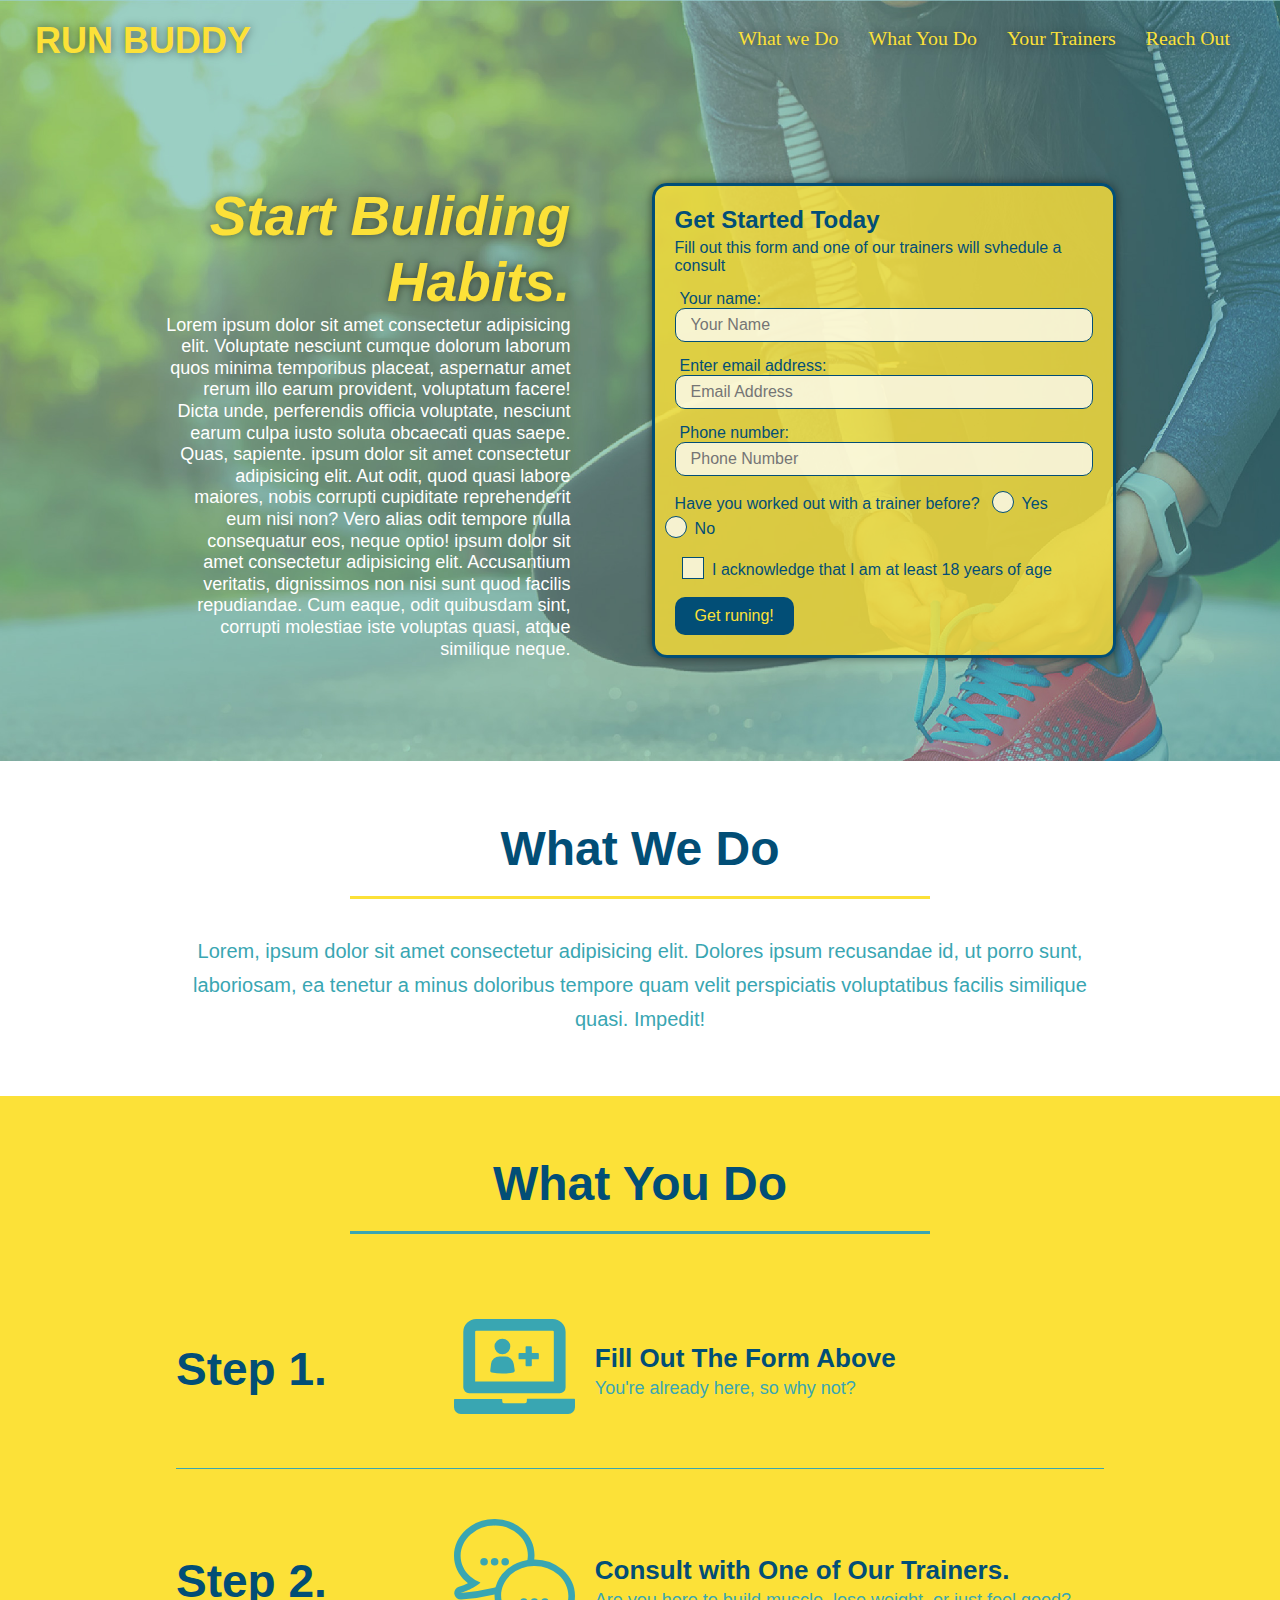
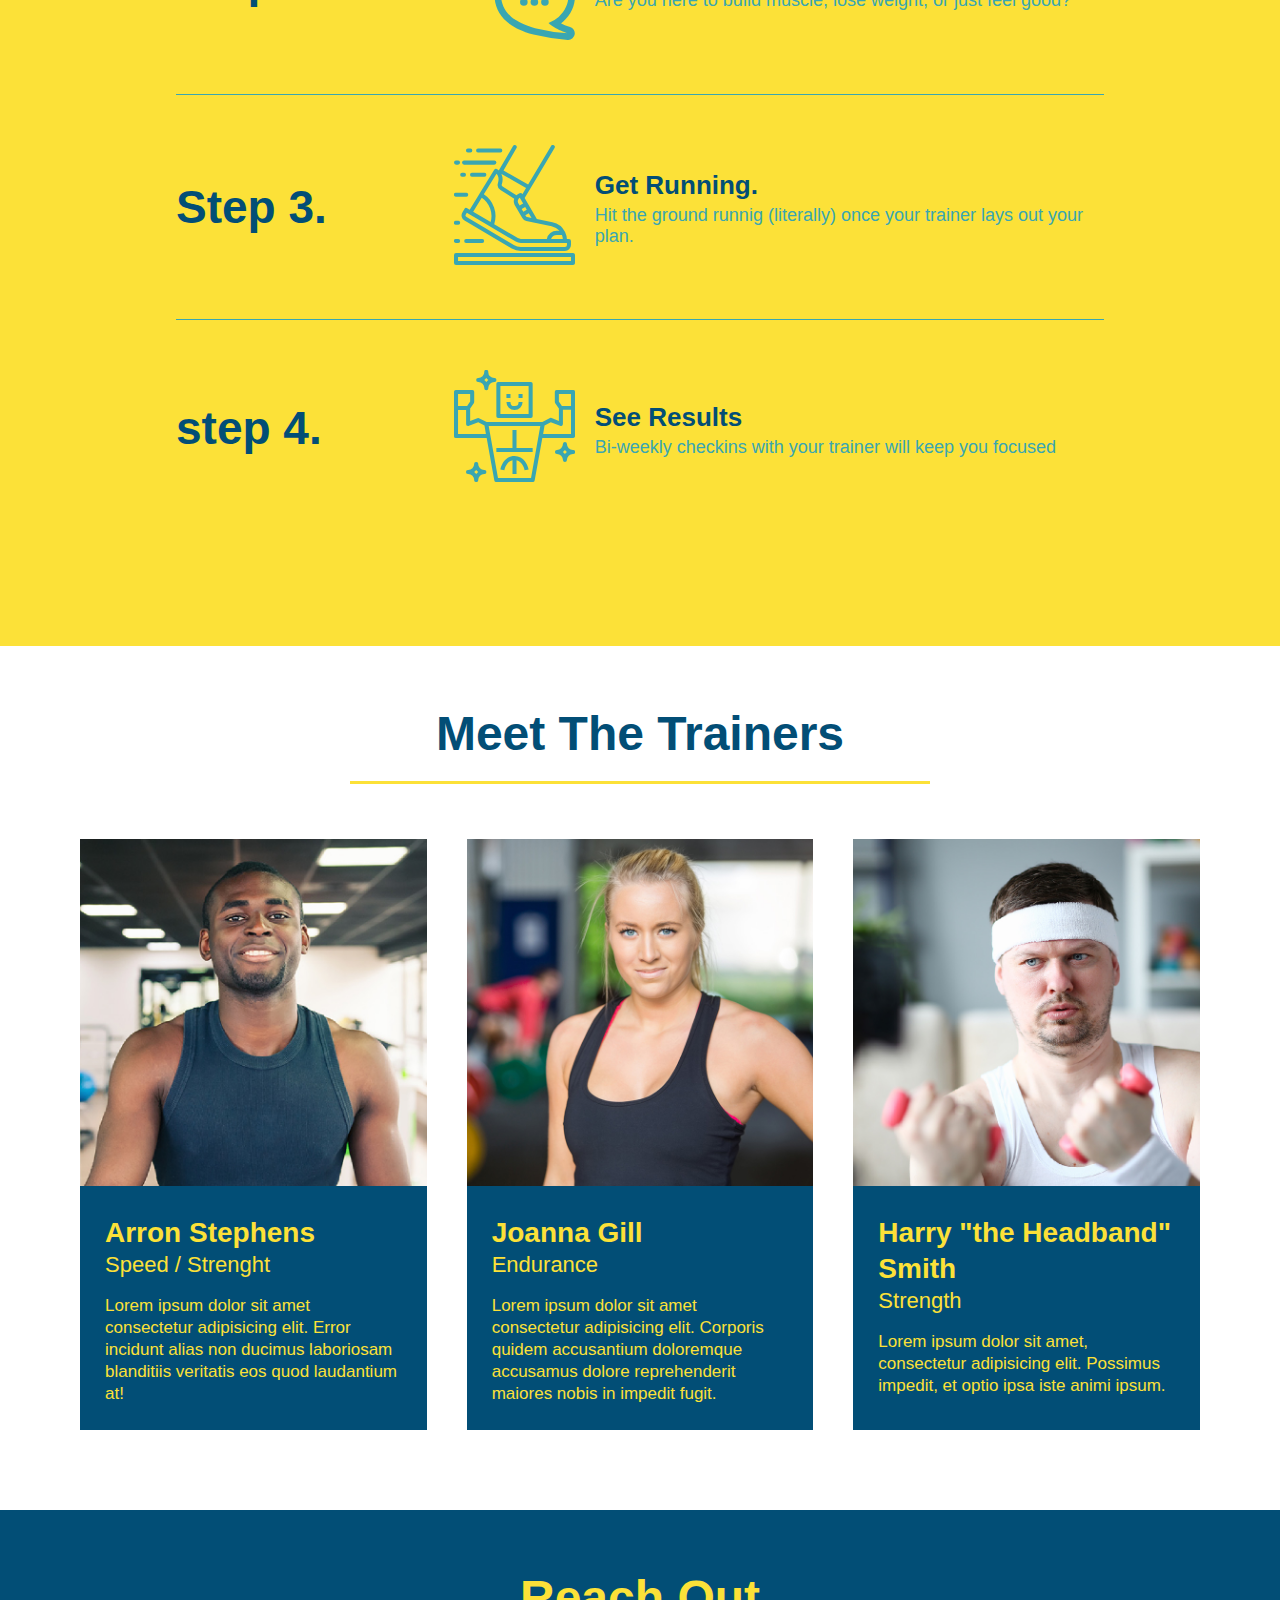
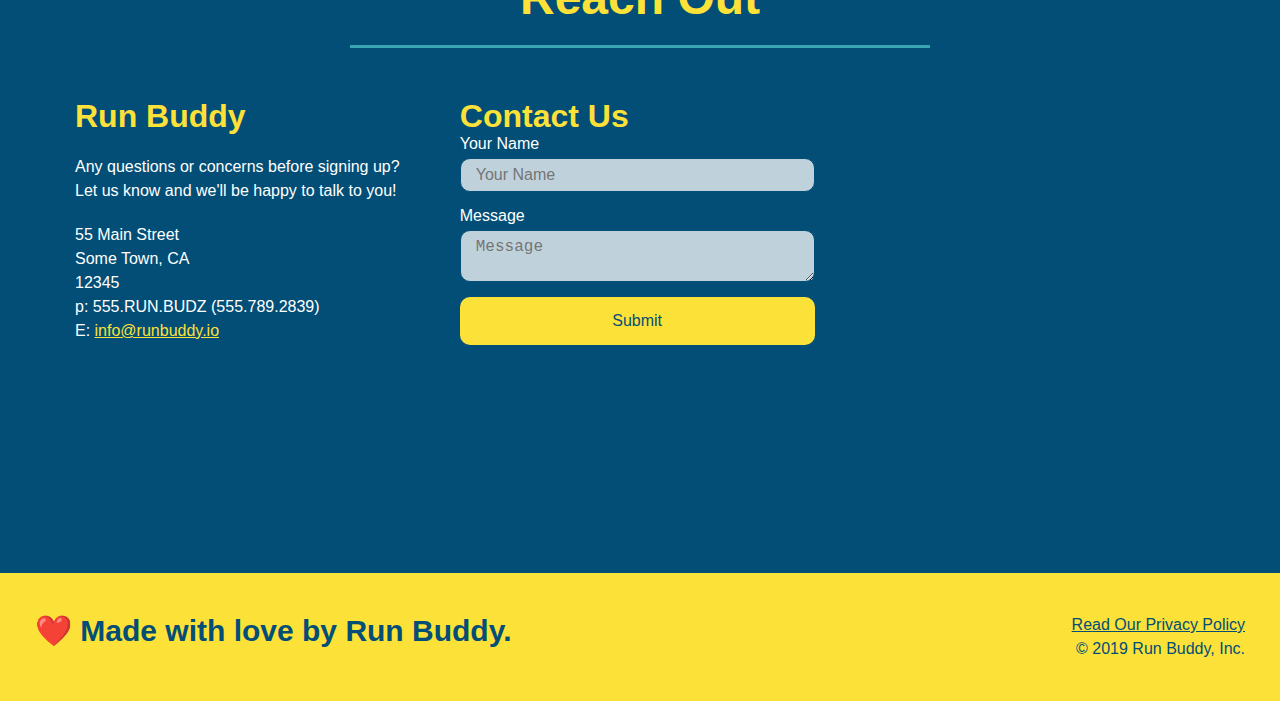
<file: index.html>
<!DOCTYPE html>
<html lang="en">
    <head>
        <link rel="stylesheet" href="./assets/css/style.css" />
        <meta name="viewport" content="width=device-width, initial-scale=1.0">
        <meta charset="UTF-8" />
        <title>Run Buddy</title>
    </head>
    
    <body>
        <header>
        <h1>
            <a href="/"></a>RUN BUDDY</a>
        </h1>
        <nav>
            <ul>
                <li>
                    <a href="#what-we-do">What we Do</a>
                </li>
                <li>
                    <a href="#what-you-do">What You Do</a>
                </li>
                <li>
                    <a href="#your-trainers">Your Trainers</a>
                </li>
                <li>
                    <a href="#reach-out">Reach Out</a>
                </li>
            </ul>
        </nav>
        </header>

        <section class="hero">
            <div class="hero-cta">
                <h2>Start Buliding Habits.</h2>
                <p>
                    Lorem ipsum dolor sit amet consectetur adipisicing elit. Voluptate nesciunt cumque dolorum laborum quos minima temporibus placeat, aspernatur amet rerum illo earum provident, voluptatum facere! Dicta unde, perferendis officia voluptate, nesciunt earum culpa iusto soluta obcaecati quas saepe. Quas, sapiente. ipsum dolor sit amet consectetur adipisicing elit. Aut odit, quod quasi labore maiores, nobis corrupti cupiditate reprehenderit eum nisi non? Vero alias odit tempore nulla consequatur eos, neque optio! ipsum dolor sit amet consectetur adipisicing elit. Accusantium veritatis, dignissimos non nisi sunt quod facilis repudiandae. Cum eaque, odit quibusdam sint, corrupti molestiae iste voluptas quasi, atque similique neque.
                </p>
            </div>
            <div class="hero-form">
                <h3>Get Started Today</h3>
                <p>Fill out this form and one of our trainers will svhedule a consult</p>
                <form>
                    <label for="name">Your name:</label>
                    <input type="text" placeholder="Your Name" name="name" id="name" class="form-input" />
                    <label for="email">Enter email address:</label>
                    <input type="email" placeholder="Email Address" name="email"
                    id="email" class="form-input"/>

                    <label for="phone">Phone number:</label>
                    <input type="tel" placeholder="Phone Number" name="phone" id="phone" class="form-input"/>
                    <p>
                        Have you worked out with a trainer before?
                        <span class="radio-wrapper">
                            <input type="radio" name="trainer-confirm" id="trainer-yes" />
                            <label for="trainer-yes">Yes</label>
                        </span>
                        <span class="radio-wrapper">
                            <input type="radio" name="trainer-confirm" id="trainer-no"/>
                            <label for="trainer-no">No</label>
                        </span>
                    </p>
                    <p>
                        <span class="checkbox-wrapper">
                            <input type="checkbox" name="age-confirm" id="checkbox"/>
                            <label for="checkbox">I acknowledge that I am at least 18 years of age</label>
                        </span>
                    </p>
                    <button type="submit">
                        Get runing!
                    </button>
                </form>
            </div>
        </section>

        <!--"what we do" section-->
        <section id="what-we-do" class="intro">
            <div class="flex-row">
            <h2 class="section-title primary-border">
                What We Do 
            </h2>
            </div>
            <div class="flex-row">
            <p>
                Lorem, ipsum dolor sit amet consectetur adipisicing elit. Dolores ipsum recusandae id, ut porro sunt, laboriosam, ea tenetur a minus doloribus tempore quam velit perspiciatis voluptatibus facilis similique quasi. Impedit!
            </p>
            </div>
        </section>
        
        <!--"what you do" section-->
        <section id="what-you-do" class="steps">
            <div class="flex-row">
            <h2 class="section-title secondary-border">
                What You Do
            </h2>
            </div>
            <div class="step">
                <h3>Step 1.</h3>
                <div class="step-info">
                    <div class="step-img">
                        <img src="./assets/images/step-1.svg" alt="" />
                    </div>
                    <div class="step-text">
                        <h4>Fill Out The Form Above</h4>
                        <p>You're already here, so why not?</p>
                    </div>
                </div>
            </div>
            <div class="step">
                <h3>Step 2.</h3>
                <div class="step-info">
                    <div class="step-img">
                        <img src="./assets/images/step-2.svg" alt="" />
                    </div>
                    <div class="step-text">
                        <h4>Consult with One of Our Trainers.</h4>
                        <p>Are you here to build muscle, lose weight, or just feel good?</p>
                    </div>
                </div>
            </div>
            <div class="step">
                <h3>Step 3.</h3>
                <div class="step-info">
                    <div class="step-img">
                        <img src="./assets/images/step-3.svg" alt="" />
                    </div>
                    <div class="step-text">
                        <h4>Get Running.</h4>
                        <p>Hit the ground runnig (literally) once your trainer lays out your plan.</p>
                    </div>
                </div>
            </div>
            <div class="step">
                <h3>step 4.</h3>
                <div class="step-info">
                    <div class="step-img">
                        <img src="./assets/images/step-4.svg" alt="" />
                    </div>
                    <div class="step-text">
                        <h4>See Results</h4>
                        <p>Bi-weekly checkins with your trainer will keep you focused</p>
                    </div>
                </div>
            </div>
        </section>

        <section id="your-trainers">
            <div class="flex-row">
            <h2 class="section-title primary-border">
                Meet The Trainers
            </h2>
            </div>

        <div class="trainers">
            <article class="trainer">
                <img src="./assets/images/trainer-1.jpg" alt="Arron Stephens in his workout clothes, ready to pump iron"/>
                <div class="trainer-bio">
                    <h3 class="trainer-name">Arron Stephens</h3>
                    <h4 class="trainer-role">Speed / Strenght</h4>
                    <p>
                    Lorem ipsum dolor sit amet consectetur adipisicing elit. Error incidunt alias non ducimus laboriosam blanditiis veritatis eos quod laudantium at!
                    </p>
                </div>
            </article>

            <article class="trainer">
                <img src="./assets/images/trainer-2.jpg" alt="Joanna Gill cooling off after a workout" />
                <div class="trainer-bio">
                    <h3 class="trainer-name">Joanna Gill</h3>
                    <h4 class="trainer-role">Endurance</h4>
                    <p>
                        Lorem ipsum dolor sit amet consectetur adipisicing elit. Corporis quidem accusantium doloremque accusamus dolore reprehenderit maiores nobis in impedit fugit.
                    </p>
                </div>
            </article>

            <article class="trainer">
                <img src="./assets/images/trainer-3.jpg" alt="Harry smith wearing a headband and lifting comically small pink weights" />
                <div class="trainer-bio">
                    <h3 class="trainer-name">Harry "the Headband" Smith</h3>
                    <h4 class="trainer-role">Strength</h4>
                    <p>
                        Lorem ipsum dolor sit amet, consectetur adipisicing elit. Possimus impedit, et optio ipsa iste animi ipsum.
                    </p>
                </div>
            </article>
        </div>
        </section>

        <section id="reach-out" class="contact">
            <div class="flex-row">
            <h2 class="section-title secondary-border">Reach Out</h2>
            </div>
            
            <div class="contact-info">
                <div>
                <h3>Run Buddy</h3>
                <p>
                Any questions or concerns before signing up?
                <br />
                Let us know and we'll be happy to talk to you!
            </p>

            <address>
                55 Main Street <br/>
                Some Town, CA <br />
                12345 <br />
                p: 555.RUN.BUDZ (555.789.2839)<br />
                E: <a href="mailto:ingo@runbuddy.io">info@runbuddy.io</a>
            </address>

            </div>


            <div class="contact-form">
                    <h3>Contact Us</h3>
                    <form>
                        <label for="contact-name">Your Name</label>
                        <input type="text" id="contact-name" placeholder="Your Name" />

                        <label for="contact-message">Message</label>
                        <textarea id="contact-message" placeholder="Message"></textarea>

                        <button type="submit">Submit</button>
                    </form>
            </div>
                
                <iframe 
                src="https://www.google.com/maps/embed?pb=!1m18!1m12!1m3!1d2951.2613704127516!2d-83.10903554574888!3d42.51172860085608!2m3!1f0!2f0!3f0!3m2!1i1024!2i768!4f13.1!3m3!1m2!1s0x8824c5b4eaec2239%3A0xdc3d128201012721!2sPUFF%20Cannabis%20Company-%20Madison%20Heights!5e0!3m2!1sen!2sus!4v1644292815310!5m2!1sen!2sus" 
                width="400" height="400" style="border:0;" allowfullscreen="" loading="lazy"></iframe>"
            </div>
        </section>

        <footer>
            <h2>❤️ Made with love by Run Buddy.</h2>
            <div>
                <a href="./privacy-policy.html">Read Our Privacy Policy</a><br />
                &copy; 2019 Run Buddy, Inc.
            </div>
        </footer>
    
        
    </body>
</html>
</file>
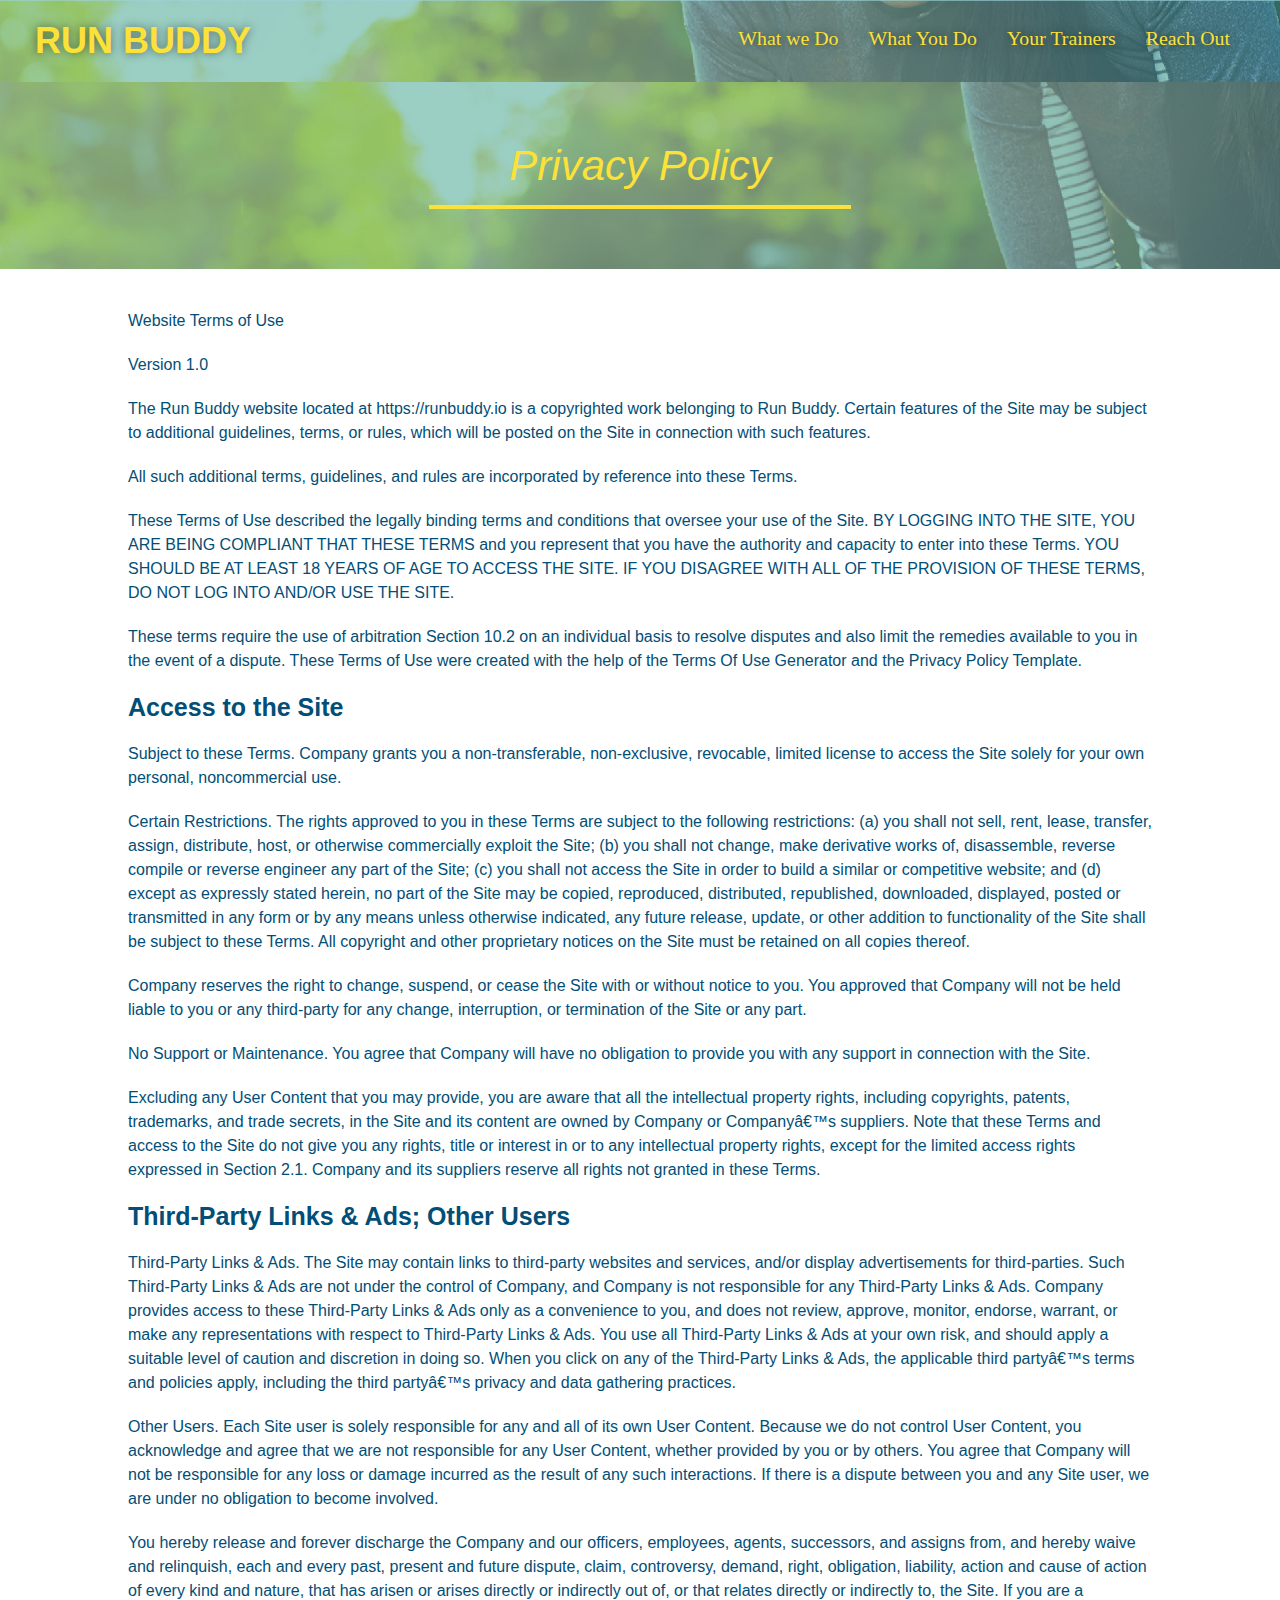
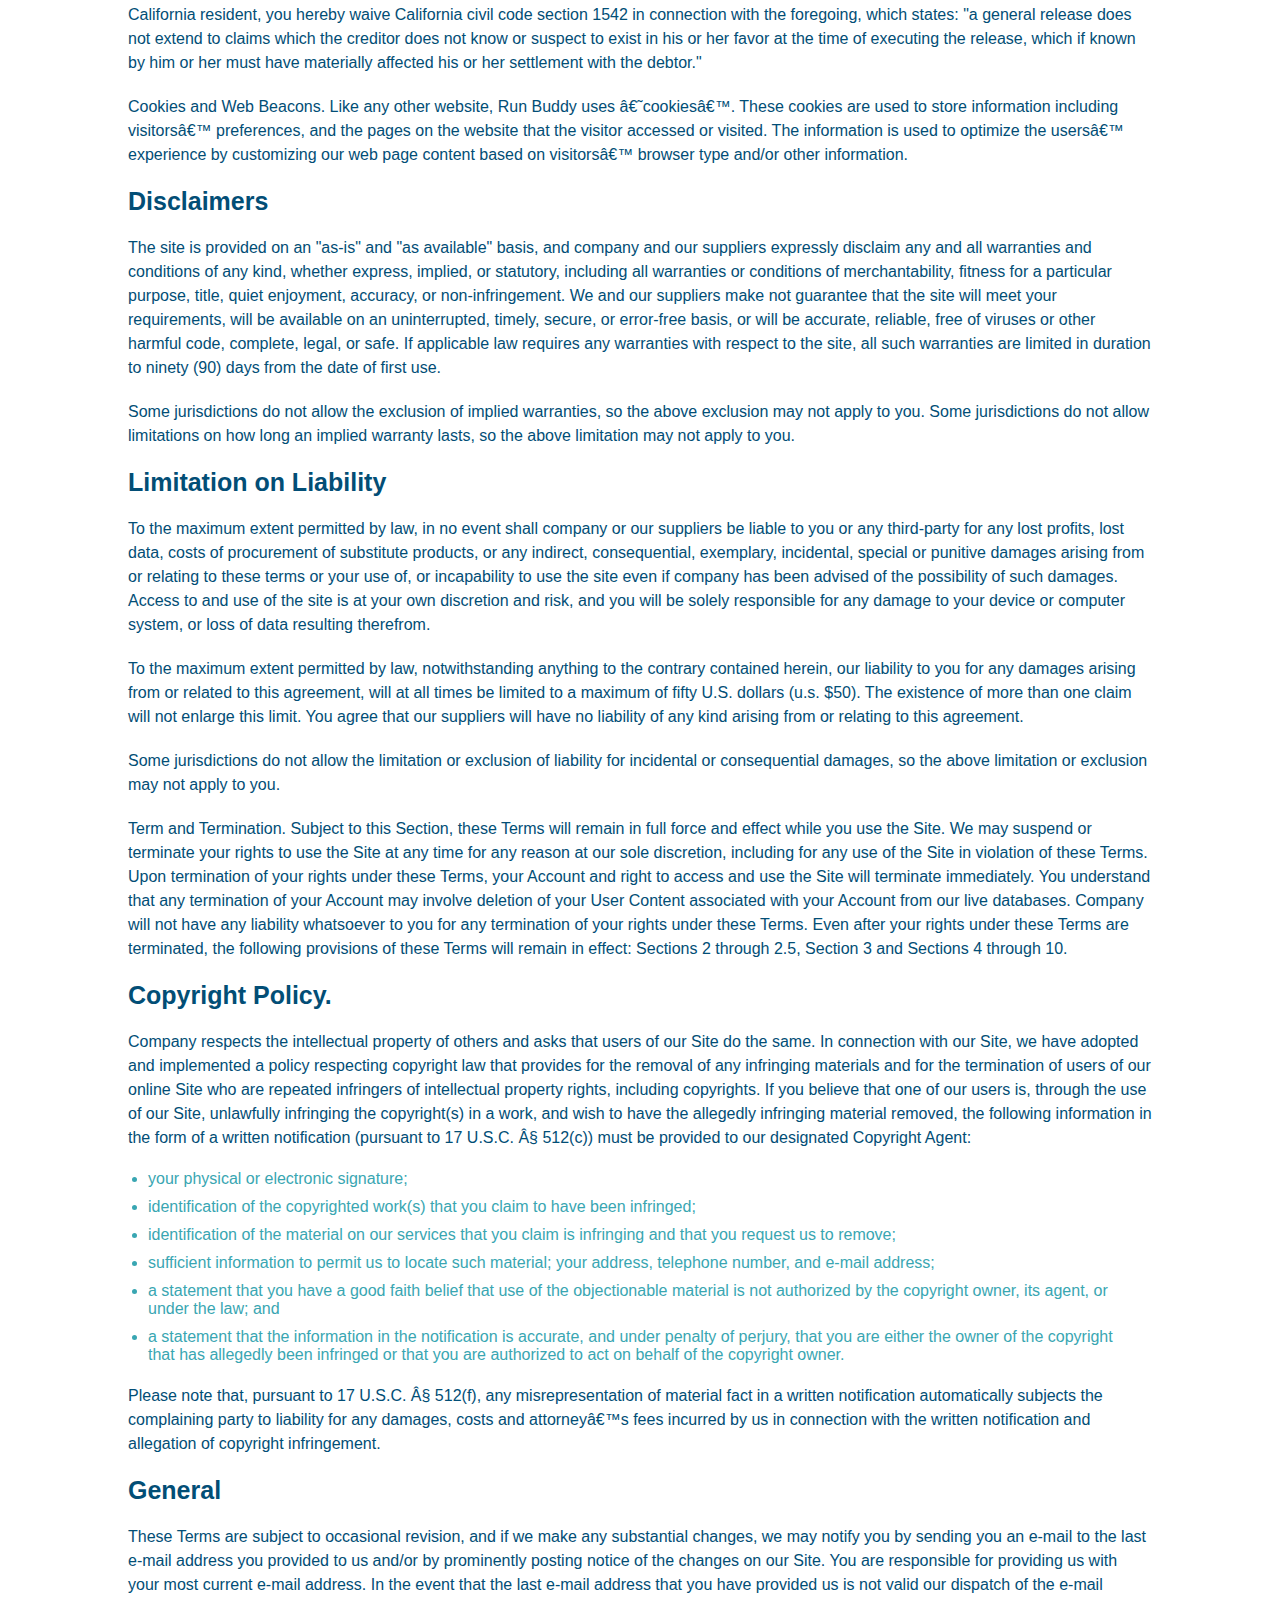
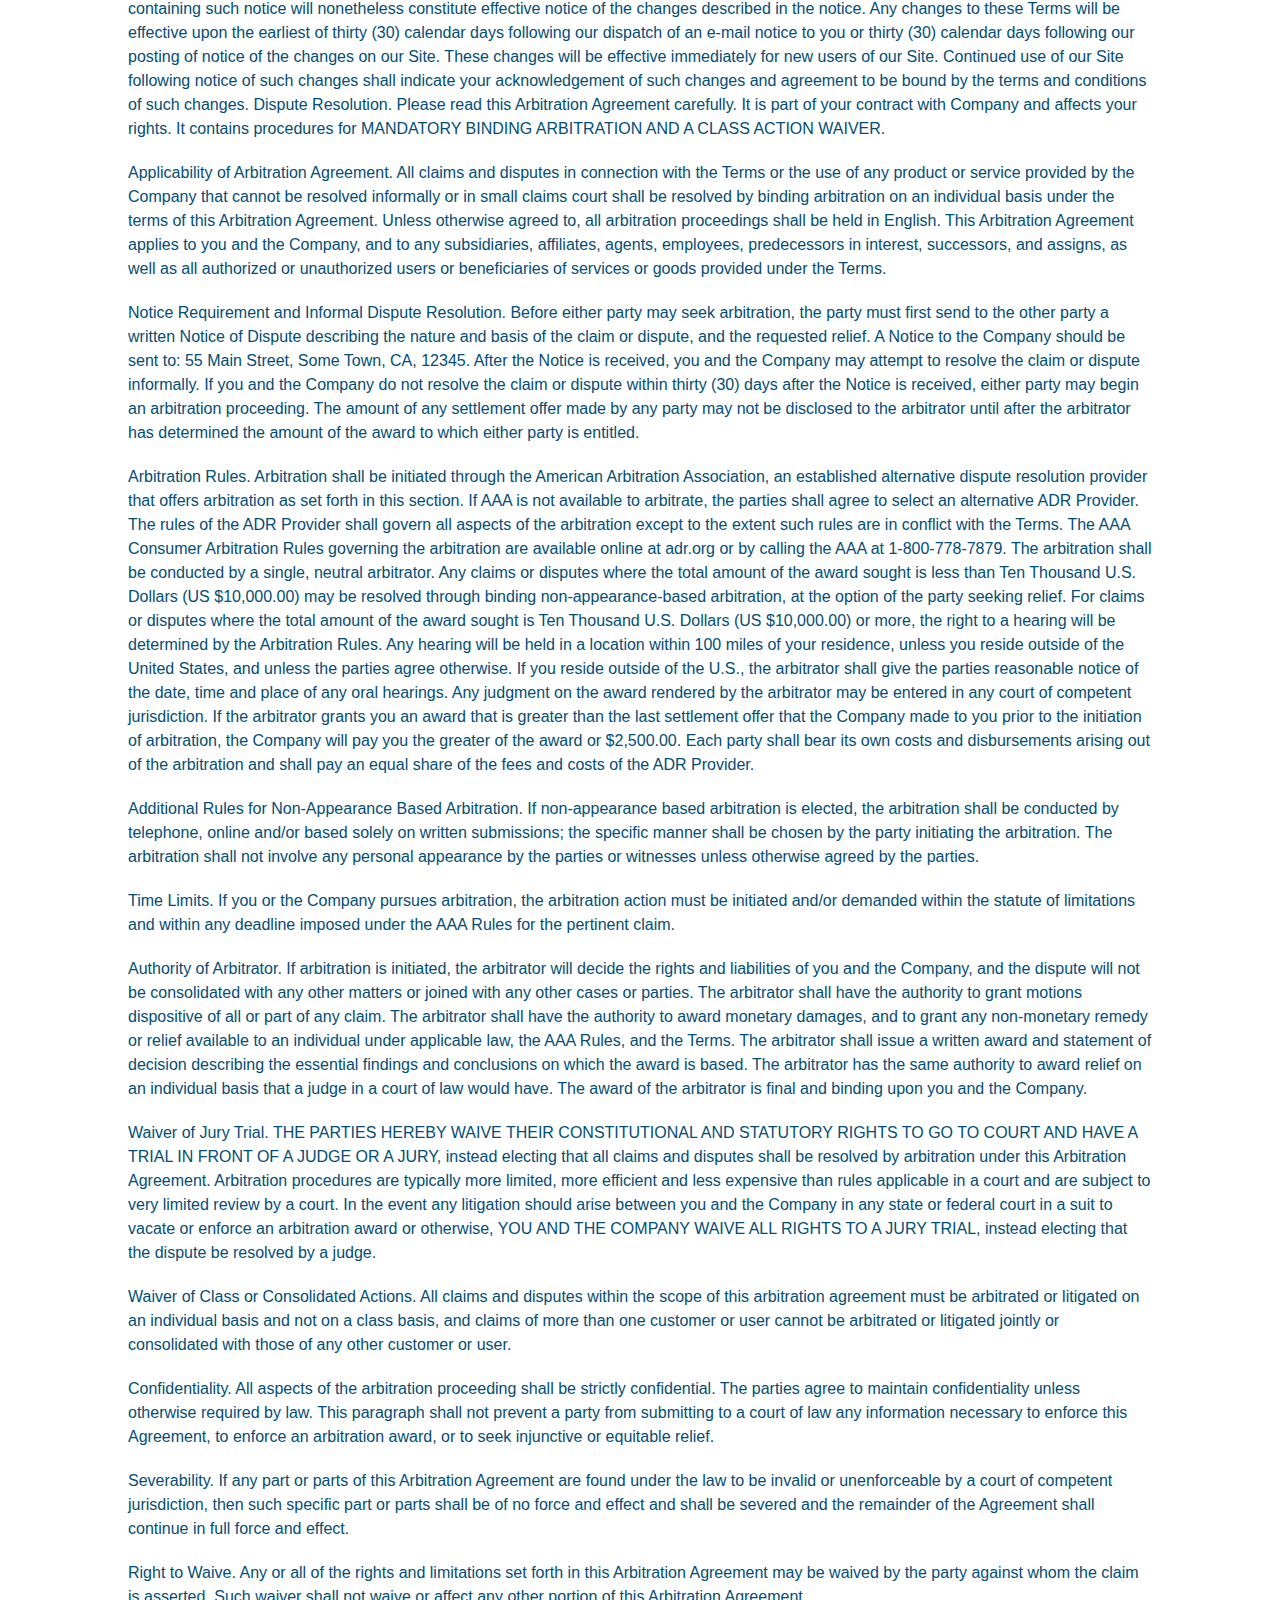
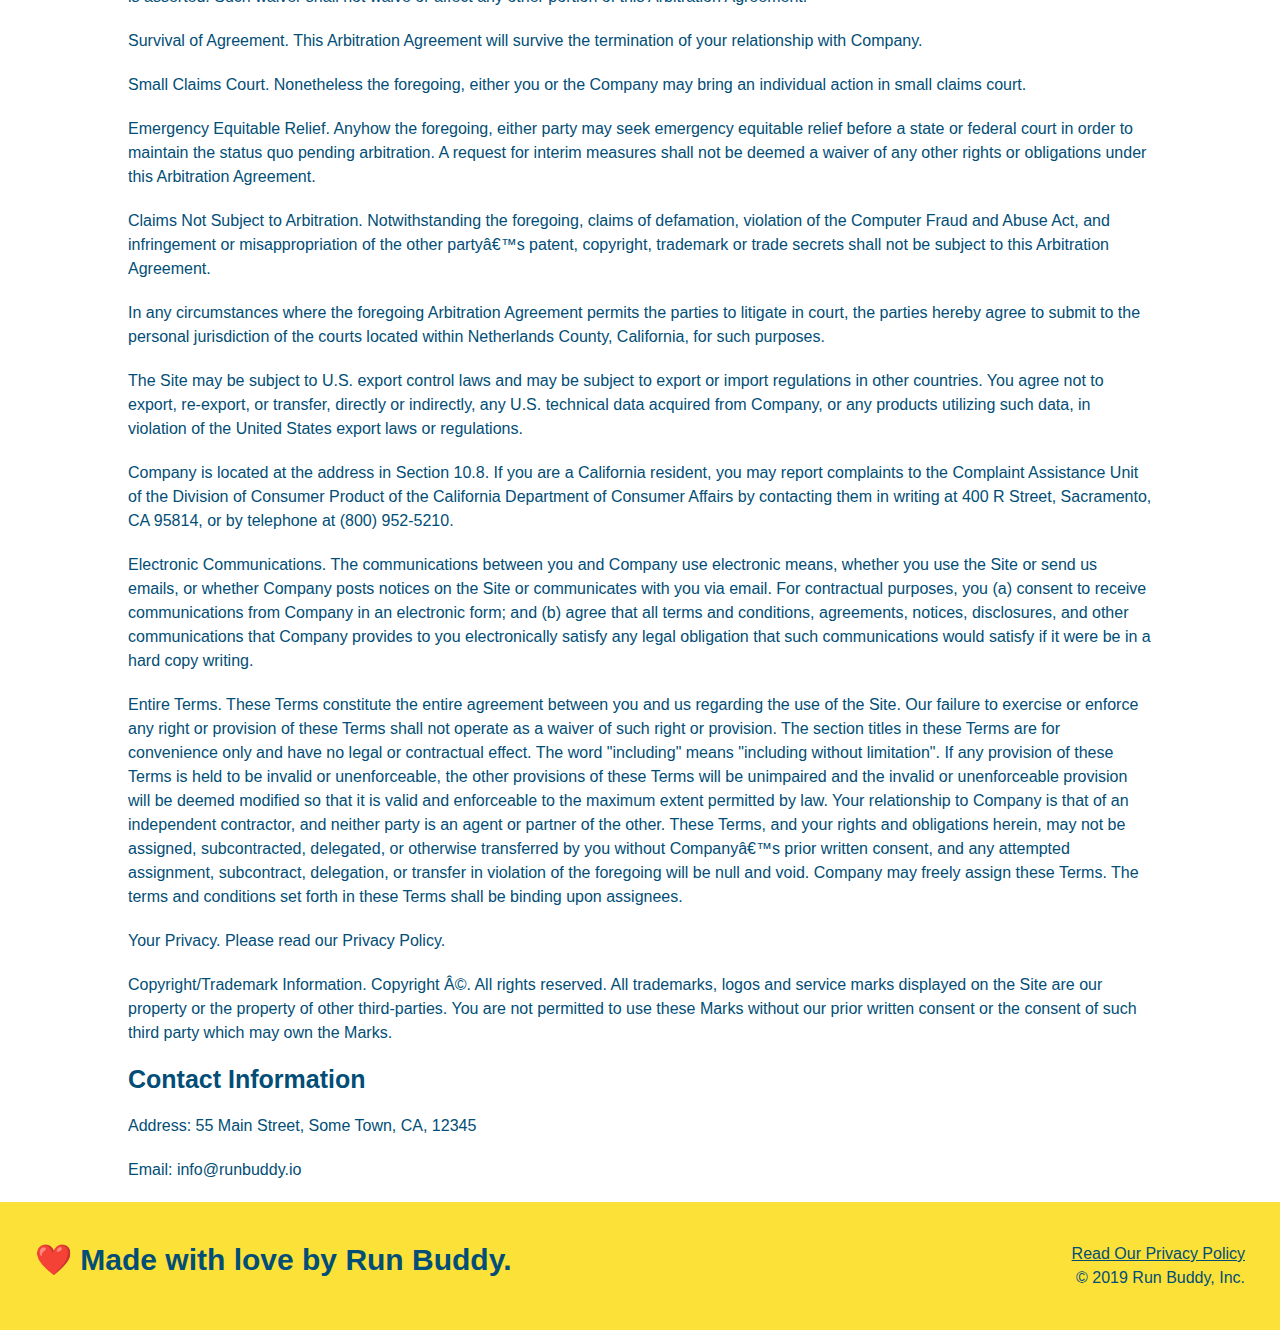
<file: privacy-policy.html>
<!DOCTYPE html>
<html lang="en">
    <head>
      <link rel="stylesheet" href="./assets/css/style.css"/>
      <link rel="stylesheet" href="./assets/css/secondary-style.css"/>
        <meta charset="UTF-8" />
        <meta name="viewpoint" content="width=device-width, initial-scale-1.0" />
        <title>Privacy Policy - Run Buddy</title>
    </head>

    <body>
        <header>
            <h1>
                <a href="/"></a>RUN BUDDY</a>
            </h1>
            <nav>
                <ul>
                    <li>
                        <a href="./index.html#what-we-do">What we Do</a>
                    </li>
                    <li>
                        <a href="./index.html#what-you-do">What You Do</a>
                    </li>
                    <li>
                        <a href="./index.html#your-trainers">Your Trainers</a>
                    </li>
                    <li>
                        <a href="./index.html#reach-out">Reach Out</a>
                    </li>
                </ul>
            </nav>
            </header>
            <section class="hero hero-secondary">
              <h2 class="page-title">
                Privacy Policy
              </h2>
            </section>

            <article class="secondary-content">
                <p>
                    Website Terms of Use
                  </p>
            
                  <p>
                    Version 1.0
                  </p>
            
                  <p>
                    The Run Buddy website located at https://runbuddy.io is a copyrighted work belonging to Run Buddy. Certain
                    features of the Site may be subject to additional guidelines, terms, or rules, which will be posted on the Site
                    in connection with such features.
                  </p>
            
                  <p>
                    All such additional terms, guidelines, and rules are incorporated by reference into these Terms.
                  </p>
            
                  <p>
                    These Terms of Use described the legally binding terms and conditions that oversee your use of the Site. BY
                    LOGGING INTO THE SITE, YOU ARE BEING COMPLIANT THAT THESE TERMS and you represent that you have the authority
                    and capacity to enter into these Terms. YOU SHOULD BE AT LEAST 18 YEARS OF AGE TO ACCESS THE SITE. IF YOU
                    DISAGREE WITH ALL OF THE PROVISION OF THESE TERMS, DO NOT LOG INTO AND/OR USE THE SITE.
                  </p>
            
                  <p>
                    These terms require the use of arbitration Section 10.2 on an individual basis to resolve disputes and also
                    limit the remedies available to you in the event of a dispute. These Terms of Use were created with the help of
                    the Terms Of Use Generator and the Privacy Policy Template.
                  </p>
            
                  <h3>
                    Access to the Site
                  </h3>
            
                  <p>
                    Subject to these Terms. Company grants you a non-transferable, non-exclusive, revocable, limited license to
                    access the Site solely for your own personal, noncommercial use.
                  </p>
            
                  <p>
                    Certain Restrictions. The rights approved to you in these Terms are subject to the following restrictions: (a)
                    you shall not sell, rent, lease, transfer, assign, distribute, host, or otherwise commercially exploit the Site;
                    (b) you shall not change, make derivative works of, disassemble, reverse compile or reverse engineer any part of
                    the Site; (c) you shall not access the Site in order to build a similar or competitive website; and (d) except
                    as expressly stated herein, no part of the Site may be copied, reproduced, distributed, republished, downloaded,
                    displayed, posted or transmitted in any form or by any means unless otherwise indicated, any future release,
                    update, or other addition to functionality of the Site shall be subject to these Terms. All copyright and other
                    proprietary notices on the Site must be retained on all copies thereof.
                  </p>
            
                  <p>
                    Company reserves the right to change, suspend, or cease the Site with or without notice to you. You approved
                    that Company will not be held liable to you or any third-party for any change, interruption, or termination of
                    the Site or any part.
                  </p>
            
                  <p>
                    No Support or Maintenance. You agree that Company will have no obligation to provide you with any support in
                    connection with the Site.
                  </p>
            
                  <p>
                    Excluding any User Content that you may provide, you are aware that all the intellectual property rights,
                    including copyrights, patents, trademarks, and trade secrets, in the Site and its content are owned by Company
                    or Companyâ€™s suppliers. Note that these Terms and access to the Site do not give you any rights, title or
                    interest in or to any intellectual property rights, except for the limited access rights expressed in Section
                    2.1. Company and its suppliers reserve all rights not granted in these Terms.
                  </p>
            
                  <h3>
                    Third-Party Links & Ads; Other Users
                  </h3>
            
                  <p>
                    Third-Party Links & Ads. The Site may contain links to third-party websites and services, and/or display
                    advertisements for third-parties. Such Third-Party Links & Ads are not under the control of Company, and Company
                    is not responsible for any Third-Party Links & Ads. Company provides access to these Third-Party Links & Ads
                    only as a convenience to you, and does not review, approve, monitor, endorse, warrant, or make any
                    representations with respect to Third-Party Links & Ads. You use all Third-Party Links & Ads at your own risk,
                    and should apply a suitable level of caution and discretion in doing so. When you click on any of the
                    Third-Party Links & Ads, the applicable third partyâ€™s terms and policies apply, including the third partyâ€™s
                    privacy and data gathering practices.
                  </p>
            
                  <p>
                    Other Users. Each Site user is solely responsible for any and all of its own User Content. Because we do not
                    control User Content, you acknowledge and agree that we are not responsible for any User Content, whether
                    provided by you or by others. You agree that Company will not be responsible for any loss or damage incurred as
                    the result of any such interactions. If there is a dispute between you and any Site user, we are under no
                    obligation to become involved.
                  </p>
            
                  <p>
                    You hereby release and forever discharge the Company and our officers, employees, agents, successors, and
                    assigns from, and hereby waive and relinquish, each and every past, present and future dispute, claim,
                    controversy, demand, right, obligation, liability, action and cause of action of every kind and nature, that has
                    arisen or arises directly or indirectly out of, or that relates directly or indirectly to, the Site. If you are
                    a California resident, you hereby waive California civil code section 1542 in connection with the foregoing,
                    which states: "a general release does not extend to claims which the creditor does not know or suspect to exist
                    in his or her favor at the time of executing the release, which if known by him or her must have materially
                    affected his or her settlement with the debtor."
                  </p>
            
                  <p>
                    Cookies and Web Beacons. Like any other website, Run Buddy uses â€˜cookiesâ€™. These cookies are used to store
                    information including visitorsâ€™ preferences, and the pages on the website that the visitor accessed or visited.
                    The information is used to optimize the usersâ€™ experience by customizing our web page content based on visitorsâ€™
                    browser type and/or other information.
                  </p>
            
                  <h3>
                    Disclaimers
                  </h3>
            
                  <p>
                    The site is provided on an "as-is" and "as available" basis, and company and our suppliers expressly disclaim
                    any and all warranties and conditions of any kind, whether express, implied, or statutory, including all
                    warranties or conditions of merchantability, fitness for a particular purpose, title, quiet enjoyment, accuracy,
                    or non-infringement. We and our suppliers make not guarantee that the site will meet your requirements, will be
                    available on an uninterrupted, timely, secure, or error-free basis, or will be accurate, reliable, free of
                    viruses or other harmful code, complete, legal, or safe. If applicable law requires any warranties with respect
                    to the site, all such warranties are limited in duration to ninety (90) days from the date of first use.
                  </p>
            
                  <p>
                    Some jurisdictions do not allow the exclusion of implied warranties, so the above exclusion may not apply to
                    you. Some jurisdictions do not allow limitations on how long an implied warranty lasts, so the above limitation
                    may not apply to you.
                  </p>
            
                  <h3>
                    Limitation on Liability
                  </h3>
            
                  <p>
                    To the maximum extent permitted by law, in no event shall company or our suppliers be liable to you or any
                    third-party for any lost profits, lost data, costs of procurement of substitute products, or any indirect,
                    consequential, exemplary, incidental, special or punitive damages arising from or relating to these terms or
                    your use of, or incapability to use the site even if company has been advised of the possibility of such
                    damages. Access to and use of the site is at your own discretion and risk, and you will be solely responsible
                    for any damage to your device or computer system, or loss of data resulting therefrom.
                  </p>
            
                  <p>
                    To the maximum extent permitted by law, notwithstanding anything to the contrary contained herein, our liability
                    to you for any damages arising from or related to this agreement, will at all times be limited to a maximum of
                    fifty U.S. dollars (u.s. $50). The existence of more than one claim will not enlarge this limit. You agree that
                    our suppliers will have no liability of any kind arising from or relating to this agreement.
                  </p>
            
                  <p>
                    Some jurisdictions do not allow the limitation or exclusion of liability for incidental or consequential
                    damages, so the above limitation or exclusion may not apply to you.
                  </p>
            
                  <p>
                    Term and Termination. Subject to this Section, these Terms will remain in full force and effect while you use
                    the Site. We may suspend or terminate your rights to use the Site at any time for any reason at our sole
                    discretion, including for any use of the Site in violation of these Terms. Upon termination of your rights under
                    these Terms, your Account and right to access and use the Site will terminate immediately. You understand that
                    any termination of your Account may involve deletion of your User Content associated with your Account from our
                    live databases. Company will not have any liability whatsoever to you for any termination of your rights under
                    these Terms. Even after your rights under these Terms are terminated, the following provisions of these Terms
                    will remain in effect: Sections 2 through 2.5, Section 3 and Sections 4 through 10.
                  </p>
            
                  <h3>
                    Copyright Policy.
                  </h3>
            
                  <p>
                    Company respects the intellectual property of others and asks that users of our Site do the same. In connection
                    with our Site, we have adopted and implemented a policy respecting copyright law that provides for the removal
                    of any infringing materials and for the termination of users of our online Site who are repeated infringers of
                    intellectual property rights, including copyrights. If you believe that one of our users is, through the use of
                    our Site, unlawfully infringing the copyright(s) in a work, and wish to have the allegedly infringing material
                    removed, the following information in the form of a written notification (pursuant to 17 U.S.C. Â§ 512(c)) must
                    be provided to our designated Copyright Agent:
                  </p>
            
                  <ul>
                    <li>
                      your physical or electronic signature;
                    </li>
                    <li>
                      identification of the copyrighted work(s) that you claim to have been infringed;
                    </li>
                    <li>
                      identification of the material on our services that you claim is infringing and that you request us to remove;
                    </li>
                    <li>
                      sufficient information to permit us to locate such material; your address, telephone number, and e-mail
                      address;
                    </li>
                    <li>
                      a statement that you have a good faith belief that use of the objectionable material is not authorized by the
                      copyright owner, its agent, or under the law; and
                    </li>
                    <li>
                      a statement that the information in the notification is accurate, and under penalty of perjury, that you are
                      either the owner of the copyright that has allegedly been infringed or that you are authorized to act on
                      behalf of the copyright owner.
                    </li>
                  </ul>
            
                  <p>
                    Please note that, pursuant to 17 U.S.C. Â§ 512(f), any misrepresentation of material fact in a written
                    notification automatically subjects the complaining party to liability for any damages, costs and attorneyâ€™s
                    fees incurred by us in connection with the written notification and allegation of copyright infringement.
                  </p>
            
                  <h3>
                    General
                  </h3>
            
                  <p>
                    These Terms are subject to occasional revision, and if we make any substantial changes, we may notify you by
                    sending you an e-mail to the last e-mail address you provided to us and/or by prominently posting notice of the
                    changes on our Site. You are responsible for providing us with your most current e-mail address. In the event
                    that the last e-mail address that you have provided us is not valid our dispatch of the e-mail containing such
                    notice will nonetheless constitute effective notice of the changes described in the notice. Any changes to these
                    Terms will be effective upon the earliest of thirty (30) calendar days following our dispatch of an e-mail
                    notice to you or thirty (30) calendar days following our posting of notice of the changes on our Site. These
                    changes will be effective immediately for new users of our Site. Continued use of our Site following notice of
                    such changes shall indicate your acknowledgement of such changes and agreement to be bound by the terms and
                    conditions of such changes. Dispute Resolution. Please read this Arbitration Agreement carefully. It is part of
                    your contract with Company and affects your rights. It contains procedures for MANDATORY BINDING ARBITRATION AND
                    A CLASS ACTION WAIVER.
                  </p>
            
                  <p>
                    Applicability of Arbitration Agreement. All claims and disputes in connection with the Terms or the use of any
                    product or service provided by the Company that cannot be resolved informally or in small claims court shall be
                    resolved by binding arbitration on an individual basis under the terms of this Arbitration Agreement. Unless
                    otherwise agreed to, all arbitration proceedings shall be held in English. This Arbitration Agreement applies to
                    you and the Company, and to any subsidiaries, affiliates, agents, employees, predecessors in interest,
                    successors, and assigns, as well as all authorized or unauthorized users or beneficiaries of services or goods
                    provided under the Terms.
                  </p>
            
                  <p>
                    Notice Requirement and Informal Dispute Resolution. Before either party may seek arbitration, the party must
                    first send to the other party a written Notice of Dispute describing the nature and basis of the claim or
                    dispute, and the requested relief. A Notice to the Company should be sent to: 55 Main Street, Some Town, CA,
                    12345. After the Notice is received, you and the Company may attempt to resolve the claim or dispute informally.
                    If you and the Company do not resolve the claim or dispute within thirty (30) days after the Notice is received,
                    either party may begin an arbitration proceeding. The amount of any settlement offer made by any party may not
                    be disclosed to the arbitrator until after the arbitrator has determined the amount of the award to which either
                    party is entitled.
                  </p>
            
                  <p>
                    Arbitration Rules. Arbitration shall be initiated through the American Arbitration Association, an established
                    alternative dispute resolution provider that offers arbitration as set forth in this section. If AAA is not
                    available to arbitrate, the parties shall agree to select an alternative ADR Provider. The rules of the ADR
                    Provider shall govern all aspects of the arbitration except to the extent such rules are in conflict with the
                    Terms. The AAA Consumer Arbitration Rules governing the arbitration are available online at adr.org or by
                    calling the AAA at 1-800-778-7879. The arbitration shall be conducted by a single, neutral arbitrator. Any
                    claims or disputes where the total amount of the award sought is less than Ten Thousand U.S. Dollars (US
                    $10,000.00) may be resolved through binding non-appearance-based arbitration, at the option of the party seeking
                    relief. For claims or disputes where the total amount of the award sought is Ten Thousand U.S. Dollars (US
                    $10,000.00) or more, the right to a hearing will be determined by the Arbitration Rules. Any hearing will be
                    held in a location within 100 miles of your residence, unless you reside outside of the United States, and
                    unless the parties agree otherwise. If you reside outside of the U.S., the arbitrator shall give the parties
                    reasonable notice of the date, time and place of any oral hearings. Any judgment on the award rendered by the
                    arbitrator may be entered in any court of competent jurisdiction. If the arbitrator grants you an award that is
                    greater than the last settlement offer that the Company made to you prior to the initiation of arbitration, the
                    Company will pay you the greater of the award or $2,500.00. Each party shall bear its own costs and
                    disbursements arising out of the arbitration and shall pay an equal share of the fees and costs of the ADR
                    Provider.
                  </p>
            
                  <p>
                    Additional Rules for Non-Appearance Based Arbitration. If non-appearance based arbitration is elected, the
                    arbitration shall be conducted by telephone, online and/or based solely on written submissions; the specific
                    manner shall be chosen by the party initiating the arbitration. The arbitration shall not involve any personal
                    appearance by the parties or witnesses unless otherwise agreed by the parties.
                  </p>
            
                  <p>
                    Time Limits. If you or the Company pursues arbitration, the arbitration action must be initiated and/or demanded
                    within the statute of limitations and within any deadline imposed under the AAA Rules for the pertinent claim.
                  </p>
            
                  <p>
                    Authority of Arbitrator. If arbitration is initiated, the arbitrator will decide the rights and liabilities of
                    you and the Company, and the dispute will not be consolidated with any other matters or joined with any other
                    cases or parties. The arbitrator shall have the authority to grant motions dispositive of all or part of any
                    claim. The arbitrator shall have the authority to award monetary damages, and to grant any non-monetary remedy
                    or relief available to an individual under applicable law, the AAA Rules, and the Terms. The arbitrator shall
                    issue a written award and statement of decision describing the essential findings and conclusions on which the
                    award is based. The arbitrator has the same authority to award relief on an individual basis that a judge in a
                    court of law would have. The award of the arbitrator is final and binding upon you and the Company.
                  </p>
            
                  <p>
                    Waiver of Jury Trial. THE PARTIES HEREBY WAIVE THEIR CONSTITUTIONAL AND STATUTORY RIGHTS TO GO TO COURT AND HAVE
                    A TRIAL IN FRONT OF A JUDGE OR A JURY, instead electing that all claims and disputes shall be resolved by
                    arbitration under this Arbitration Agreement. Arbitration procedures are typically more limited, more efficient
                    and less expensive than rules applicable in a court and are subject to very limited review by a court. In the
                    event any litigation should arise between you and the Company in any state or federal court in a suit to vacate
                    or enforce an arbitration award or otherwise, YOU AND THE COMPANY WAIVE ALL RIGHTS TO A JURY TRIAL, instead
                    electing that the dispute be resolved by a judge.
                  </p>
            
                  <p>
                    Waiver of Class or Consolidated Actions. All claims and disputes within the scope of this arbitration agreement
                    must be arbitrated or litigated on an individual basis and not on a class basis, and claims of more than one
                    customer or user cannot be arbitrated or litigated jointly or consolidated with those of any other customer or
                    user.
                  </p>
            
                  <p>
                    Confidentiality. All aspects of the arbitration proceeding shall be strictly confidential. The parties agree to
                    maintain confidentiality unless otherwise required by law. This paragraph shall not prevent a party from
                    submitting to a court of law any information necessary to enforce this Agreement, to enforce an arbitration
                    award, or to seek injunctive or equitable relief.
                  </p>
            
                  <p>
                    Severability. If any part or parts of this Arbitration Agreement are found under the law to be invalid or
                    unenforceable by a court of competent jurisdiction, then such specific part or parts shall be of no force and
                    effect and shall be severed and the remainder of the Agreement shall continue in full force and effect.
                  </p>
            
                  <p>
                    Right to Waive. Any or all of the rights and limitations set forth in this Arbitration Agreement may be waived
                    by the party against whom the claim is asserted. Such waiver shall not waive or affect any other portion of this
                    Arbitration Agreement.
                  </p>
            
                  <p>
                    Survival of Agreement. This Arbitration Agreement will survive the termination of your relationship with
                    Company.
                  </p>
            
                  <p>
                    Small Claims Court. Nonetheless the foregoing, either you or the Company may bring an individual action in small
                    claims court.
                  </p>
            
                  <p>
                    Emergency Equitable Relief. Anyhow the foregoing, either party may seek emergency equitable relief before a
                    state or federal court in order to maintain the status quo pending arbitration. A request for interim measures
                    shall not be deemed a waiver of any other rights or obligations under this Arbitration Agreement.
                  </p>
            
                  <p>
                    Claims Not Subject to Arbitration. Notwithstanding the foregoing, claims of defamation, violation of the
                    Computer Fraud and Abuse Act, and infringement or misappropriation of the other partyâ€™s patent, copyright,
                    trademark or trade secrets shall not be subject to this Arbitration Agreement.
                  </p>
            
                  <p>
                    In any circumstances where the foregoing Arbitration Agreement permits the parties to litigate in court, the
                    parties hereby agree to submit to the personal jurisdiction of the courts located within Netherlands County,
                    California, for such purposes.
                  </p>
            
                  <p>
                    The Site may be subject to U.S. export control laws and may be subject to export or import regulations in other
                    countries. You agree not to export, re-export, or transfer, directly or indirectly, any U.S. technical data
                    acquired from Company, or any products utilizing such data, in violation of the United States export laws or
                    regulations.
                  </p>
            
                  <p>
                    Company is located at the address in Section 10.8. If you are a California resident, you may report complaints
                    to the Complaint Assistance Unit of the Division of Consumer Product of the California Department of Consumer
                    Affairs by contacting them in writing at 400 R Street, Sacramento, CA 95814, or by telephone at (800) 952-5210.
                  </p>
            
                  <p>
                    Electronic Communications. The communications between you and Company use electronic means, whether you use the
                    Site or send us emails, or whether Company posts notices on the Site or communicates with you via email. For
                    contractual purposes, you (a) consent to receive communications from Company in an electronic form; and (b)
                    agree that all terms and conditions, agreements, notices, disclosures, and other communications that Company
                    provides to you electronically satisfy any legal obligation that such communications would satisfy if it were be
                    in a hard copy writing.
                  </p>
            
                  <p>
                    Entire Terms. These Terms constitute the entire agreement between you and us regarding the use of the Site. Our
                    failure to exercise or enforce any right or provision of these Terms shall not operate as a waiver of such right
                    or provision. The section titles in these Terms are for convenience only and have no legal or contractual
                    effect. The word "including" means "including without limitation". If any provision of these Terms is held to be
                    invalid or unenforceable, the other provisions of these Terms will be unimpaired and the invalid or
                    unenforceable provision will be deemed modified so that it is valid and enforceable to the maximum extent
                    permitted by law. Your relationship to Company is that of an independent contractor, and neither party is an
                    agent or partner of the other. These Terms, and your rights and obligations herein, may not be assigned,
                    subcontracted, delegated, or otherwise transferred by you without Companyâ€™s prior written consent, and any
                    attempted assignment, subcontract, delegation, or transfer in violation of the foregoing will be null and void.
                    Company may freely assign these Terms. The terms and conditions set forth in these Terms shall be binding upon
                    assignees.
                  </p>
            
                  <p>
                    Your Privacy. Please read our Privacy Policy.
                  </p>
            
                  <p>
                    Copyright/Trademark Information. Copyright Â©. All rights reserved. All trademarks, logos and service marks
                    displayed on the Site are our property or the property of other third-parties. You are not permitted to use
                    these Marks without our prior written consent or the consent of such third party which may own the Marks.
                  </p>
            
                  <h3>
                    Contact Information
                  </h3>
            
                  <p>
                    Address: 55 Main Street, Some Town, CA, 12345
                  </p>
            
                  <p>
                    Email: info@runbuddy.io
                  </p>
            
            </article>

            <footer>
                <h2>❤️ Made with love by Run Buddy.</h2>
                <div>
                    <a href="privacy-policy.html">Read Our Privacy Policy</a><br />
                    &copy; 2019 Run Buddy, Inc.
                </div>
            </footer>
    </body>
</html>
</file>
<file: assets/css/style.css>
:root {
    --primary-color: #fce138;
    --secondary-color: #024e76;
    --third-color: #39a6b2;
}
* {
    margin: 0;
    padding: 0;
    box-sizing: border-box;
}

body {
    font-family: Helvetica, Arial, Sans-serif;
    color: var(--secondary-color);
}

header {
    padding: 20px 35px;
    background-color: var(--third-color);
    display: flex;
    justify-content: space-between;
    flex-wrap: wrap;
    position: -webkit-sticky;
    position: sticky;
    top: 0;
    background-image: url("../images/hero-bg.jpeg");
    background-size: cover;
    background-attachment: fixed;
    background-position: 80%;
    z-index: 9999;
}

header h1 {
    font-weight: bold;
    font-size: 36px;
    color: var(--primary-color);
    margin: 0;
    text-shadow: 0 0 10px rgba(0, 0, 0, 0.5);
}

header a {
    text-decoration: none;
    color: var(--primary-color);
}

header nav {
    margin: 7px 0;
}

header nav ul {
    display: flex;
    flex-wrap: wrap;
    justify-content: space-between;
    align-items: center;
    list-style: none;
}

header nav ul li a {
    padding: 10px 15px;
    font-family: lighter;
    font-size: 1.55vw;
    text-shadow: 0 0 10px rgba(0, 0, 0, 0.5);
}

header nav ul li a:hover {
    background: var(--primary-color);
    color: var(--secondary-color);
    border-radius: 15px;
    text-shadow: none;

}

footer {
    background-color: var(--primary-color);
    width: 100%;
    padding: 40px 35px;
    display: flex;
    justify-content: space-between;
    flex-wrap: wrap;
}

footer h2 {
    color: var(--secondary-color);
    font-size: 30px;
    margin: 0;
}

footer div {
    line-height: 1.5;
    text-align: right;
}

footer a {
    color: var(--secondary-color);
}

section {
    padding: 60px;
}

.hero {
    background-image: url(../images/hero-bg.jpeg);
    display: flex;
    justify-content: center;
    flex-wrap: wrap;
    background-size: cover;
    align-items: flex-start;
    background-attachment: fixed;
    background-position: 80%;
}

.hero-cta {
    width: 35%;
    text-align: right;
    margin: 3.5%;
    color: #fff;
    font-size: 18px;
    line-height: 1.2;
}

.hero-cta h2 {
    font-style: italic;
    font-size: 55px;
    color: var(--primary-color);
    text-shadow: 0 0 10px rgba(0, 0, 0, 0.5);

}

.hero-form {
    border: 3px solid var(--secondary-color);
    background-color: rgba(252, 225, 56, 0.8);
    padding: 20px;
    color: var(--secondary-color);
    width: 40%;
    margin: 3.5%;
    box-shadow: 0 0 10px rgba(0, 0, 0, 0.5);
    border-radius: 15px;

}
.hero-form button:hover {
    background-color: var(--third-color);
}

.hero-form h3 {
    margin: 0px;
    font-size: 24px;
}

.hero-form p {
    margin: 5px 0 15px 0;
}

.form-input {
    border: 1px solid var(--secondary-color);
    display: block;
    padding: 7px 15px;
    font-size: 16px;
    color: var(--secondary-color);
    width: 100%;
    margin-bottom: 15px;
    border-radius: 10px;
    background-color: rgba(255, 255, 255, 0.75)
}

.form-input:focus {
    background-color: rgba(255, 255, 255, 1);
    outline: none;
}

.hero-form label {
    margin: 0 5px;
}

.hero-form button {
    color: var(--primary-color);
    background-color: var(--secondary-color);
    border: none;
    padding: 10px 20px;
    font-size: 16px;
    border-radius: 10px;
}


.intro p {
    line-height: 1.7;
    color: var(--third-color);
    width: 80%;
    font-size: 20px;
    margin: 0 auto;
    text-align: center;
}

.steps {
    background-color: var(--primary-color);
}

.step {
    margin: 50px auto;
    padding-bottom: 50px;
    width: 80%;
    border-bottom: 1px solid var(--third-color);
    display: flex;
    flex-wrap: wrap;
    align-items: center;
    justify-content: space-between;
}

.step:last-child {
    border-bottom: none;

}


.step h3 {
    color: var(--secondary-color);
    font-size: 46px;
    flex: 1 30%;
}

.step-text p {
    color: var(--third-color);
    font-size: 18px;
}

.step-text h4 {
    font-size: 26px;
    line-height: 1.5;
    color: var(--secondary-color);
}

.step-info {
    flex: 2 70%;
    display: flex;
    flex-wrap: wrap;
    align-items: center;
}

.step-img {
    flex: 1 12%;
    margin-right: 20px;
}

.step-text {
    flex: 12;
}

.step-img img {
    max-width: 100%;
}

.section-title {
    font-size: 48px;
    color: var(--secondary-color);
    border-bottom: 3px solid;
    padding-bottom: 20px;
    text-align: center;
    margin: 0 auto 35px auto;
    width: 50%;
}

.primary-border {
    border-color: var(--primary-color);
}

.secondary-border {
    border-color: var(--third-color);
}


.trainer {
    margin: 20px;
    background: var(--secondary-color);
    color: var(--primary-color);
    flex: 1;
}

.trainer img {
    width: 100%;
}

.trainer-bio {
    padding: 25px;
    line-height: 1.3;
}

.text-left {
    text-align: left;
}

.text-right {
    text-align: right;
}

.trainers {
    width: 100%;
    margin: 0 auto;
    display: flex;
    flex-wrap: wrap;
    justify-content: space-around;
}

.trainer-bio h3 {
    font-size: 28px;
}

.trainer-bio h4 {
    font-weight: lighter;
    font-size: 22px;
    margin-bottom: 15px;
}

.trainer-bio p {
    font-size: 17px;
}

.contact {
    background-color: var(--secondary-color);
}

.contact h2 {
    color: var(--primary-color);
}

.contact-info iframe {
    height: 400px;
}

.contact-info div {
    color: white;
}

.contact-info h3 {
    color: var(--primary-color);
    font-size: 32px;
}

.contact-info p, .contact-info address {
    margin: 20px 0;
    line-height: 1.5;
    font-size: 16px;
    font-style: normal;
}

.contact-info a { 
    color: var(--primary-color);
}

.flex-row {
    display: flex;
}

.contact-info {
    display: flex;
    justify-content: space-between;
    flex-wrap: wrap;
}

.contact-info > * {
    flex: 1;
    margin: 15px;
}

.contact-form input, .contact-form textarea {
    border: 1px solid var(--secondary-color);
    display: block;
    padding: 7px 15px;
    font-size: 16px;
    color: var(--secondary-color);
    width: 100%;
    margin-bottom: 15px;
    margin-top: 5px;
    border-radius: 10px;
    background-color: rgba(255, 255, 255, 0.75);
}

.contact-form input:focus, .contact-form textarea:focus {
    background-color: rgba(255, 255, 255, 1);
    outline: none;
}

.contact-form button {
    width: 100%;
    border: none;
    background: var(--primary-color);
    color: var(--secondary-color);
    text-align: center;
    padding: 15px 0;
    font-size: 16px;
    border-radius: 10px;
}

.contact-form button:hover {
    color: var(--primary-color);
    background: var(--third-color);
}

.checkbox-wrapper input, .radio-wrapper input {
    opacity: 0;
}

.checkbox-wrapper label, .radio-wrapper label {
    position: relative;
    left: 10px;
    margin: 10px;
    line-height: 1.6;
}

.checkbox-wrapper label::before, .radio-wrapper label::before {
    content: "";
    height: 20px;
    width: 20px;
    background: rgba(255, 255, 255, 0.75);
    border: 1px solid var(--secondary-color);
    position: absolute;
    top: -4px;
    left: -30px;
}

.radio-wrapper label::before {
    border-radius: 50%;
}

.radio-wrapper label::after {
    content: "";
    width: 20px;
    height: 20px;
    border-radius: 50%;
    background: var(--secondary-color);
    position: absolute;
    left: -29px;
    top:-3px;
}

.checkbox-wrapper label::after {
    content: "";
    height: 6px;
    width: 14px;
    border-left: 2px solid var(--secondary-color);
    border-bottom: 2px solid var(--secondary-color);
    position: absolute;
    left: -26px;
    top: 1px;
    transform: rotate(-58deg);
    background-image: radial-gradient(circle, var(--third-color), var(--secondary-color));
}

.checkbox-wrapper input +label::after, .radio-wrapper input + label::after {
    content: none;
}

.checkbox-wrapper input:checked + label::after, .radio-wrapper input:checked + label::after {
    content: "";
}


@media screen and (max-width: 980px) {
    header {
        padding-bottom: 0;
        justify-content: center;
        position: relative;
    }
    header h1 {
        width: 100%;
        text-align: center;
    }
    header nav ul {
        margin-top: 20px;
        width: 100%;
        justify-content: center;
    }
    header nav ul li a {
        font-size: 20px;
    }
    footer h2, footer div {
        text-align: center;
        width: 100%;
    }
    .hero-cta, .hero-form {
        width: 100%;
    }
    .hero-cta {
        text-align: center;
    }
    .section-title {
        width: 80%;
    }
    .trainer {
        flex: 0 70%;
    }
    .contact-info iframe {
        flex: 1 100%;
    }
    
}

@media screen and (max-width: 768px) {
    section {
        padding: 30px 15px;
    }
    .step h3 {
        flex: 1 100%;
        text-align: center;
    }
    .step-info {
        flex: 2 100%;
        text-align: center;
        justify-content: center;
    }
    .step-img {
        flex: 0 32%;
        margin-right: 0;
        margin-top: 15px;
        margin-bottom: 15px;
    }
    .step-text {
        flex: 100%;
    }
    .trainer-bio h3, .trainer-bio h4 {
        display: block;
    }
    
}

@media screen and (max-width: 575px) {
    .hero-form button {
        width: 100%;
    }
    .section-title {
        width: 95%;
    }
    .intro p {
        width: 100%;
    }
    .trainer {
        flex: 0 100%;
    }
    .contact-info {
        text-align: center;
    }
    .contact-info > * {
        flex: 0 100%;
    }
    .contact-form {
        order: 3;
    }
    
}
</file>
<file: assets/css/secondary-style.css>
.hero {
    background-position: bottom;
    height: auto;
    text-align: center;
    margin-bottom: 40px;
}

.page-title {
    color: #fce138;
    border-bottom: 4px solid #fce138;
    padding: 0 80px 15px 80px;
    font-weight: normal;
    font-size: 42px;
    font-style: italic;
    display: inline-block;
}

.secondary-content {
    width: 80%;
    margin: auto;
    color: #024e76;
}

.secondary-content h3 {
    font-size: 25px;
    margin: 20px 0 20px 0;
}

.secondary-content p {
    font-size: 16px;
    line-height: 1.5;
    margin: 20px 0 20px 0;
}

.secondary-content ul {
    margin: 15px 20px 15px 20px;
}

.secondary-content li {
    color: #39a6b2;
    margin: 10px 0 10px 0;
}
</file>
